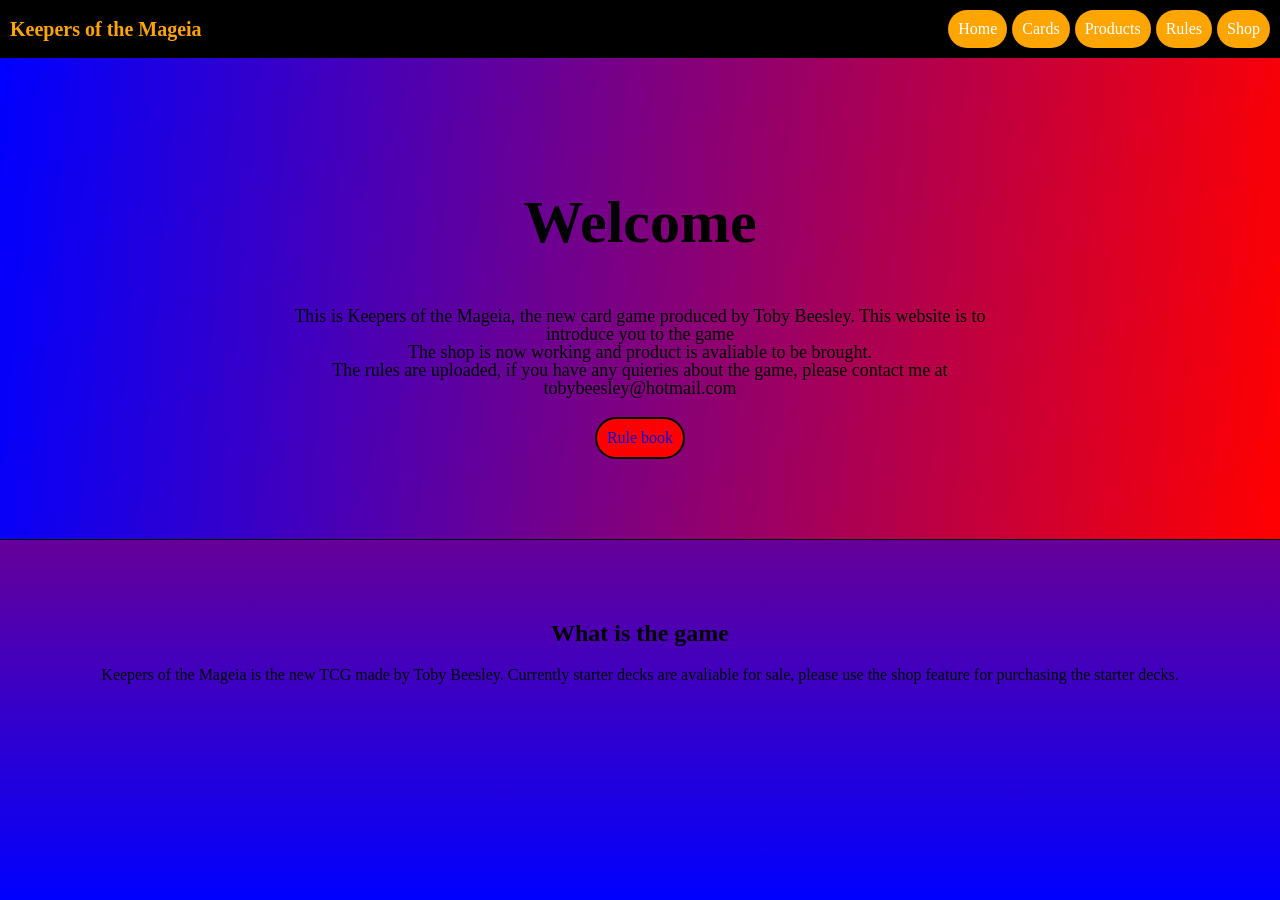
<file: index.html>
<!DOCTYPE html>
<html>
<head>
<title Keepers of the Mageia> </title>
<link rel="stylesheet" href="style.css">
<meta name="google-site-verification" content="NzcPI3-PAaTqCs_t_xGtyVuctuylp0UsOkS1MBzK-8Y" >
</head>
<body>
  <nav>
    <div class="logo">
      Keepers of the Mageia
    </div>
    <div class="navlinks">
      <a href="index.html" class="nav-button">Home</a>
      <a href="cards.html" class="nav-button">Cards</a>
      <a href="products.html" class="nav-button">Products</a>
      <a href="rules.html" class="nav-button">Rules</a>
      <a href="https://www.ebay.co.uk/usr/keepers_of_the_mageia" class="nav-button shop-button">Shop</a>
    </div>
  </nav>
  <section class="hero">
    <h1> Welcome</h1>
    <p>This is Keepers of the Mageia, the new card game produced by Toby Beesley. This website is to introduce you to the game</p>
    <p>The shop is now working and product is avaliable to be brought.</p>
    <p>The rules are uploaded, if you have any quieries about the game, please contact me at tobybeesley@hotmail.com</p>
    <a href="rules.html" class="rule-button">Rule book</a>
  </section>
  <section class="about">
    <h2>What is the game</h2>
    <p>Keepers of the Mageia is the new TCG made by Toby Beesley. Currently starter decks are avaliable for sale, please use the shop feature for purchasing the starter decks.</p>
  </section>


</body>
</html>
</file>
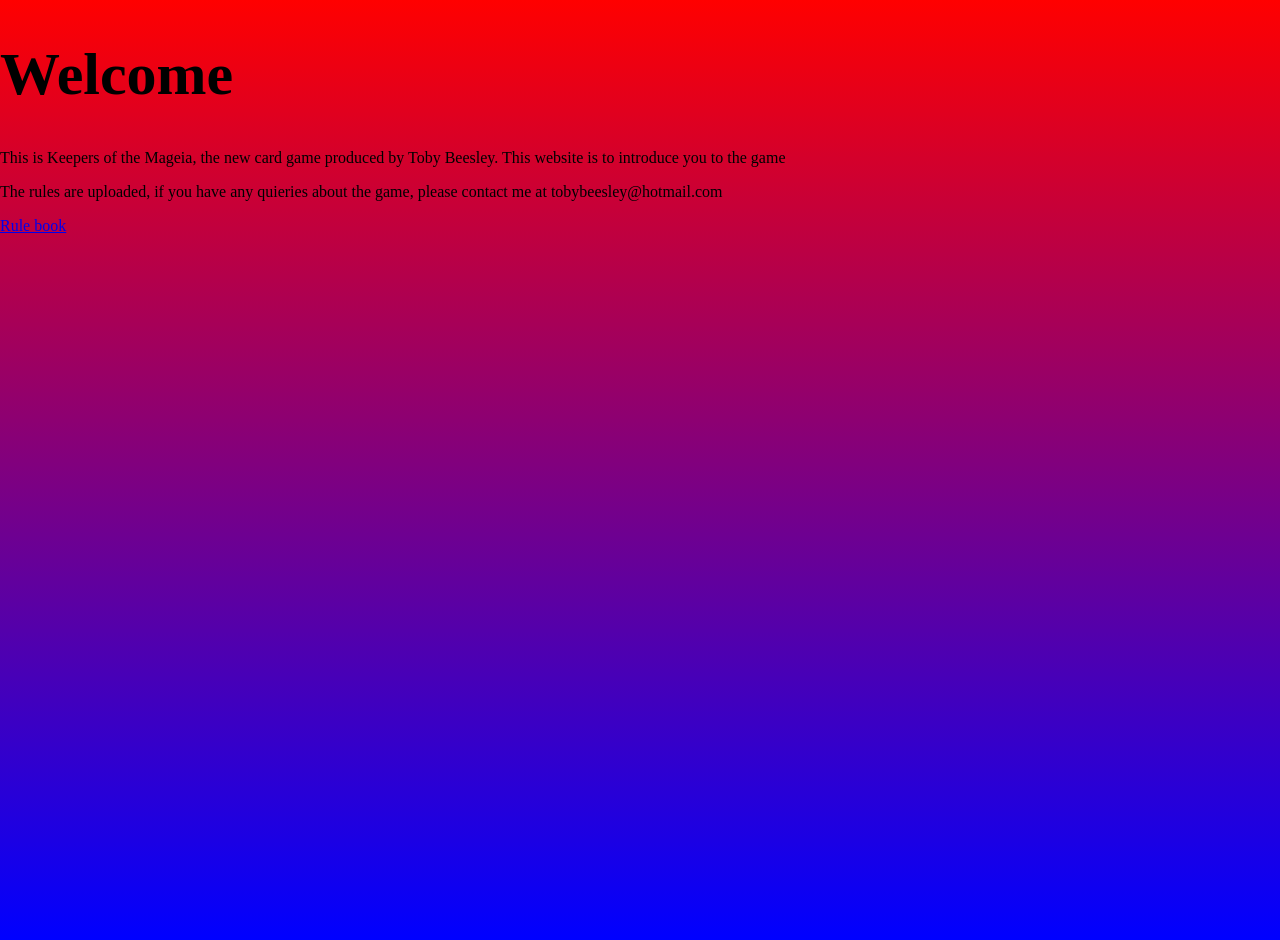
<file: indexh.html>
<!DOCTYPE html>
<html>
<head>
<title>Keepers of the Mageia</title>
<link rel="stylesheet" href="style.css">
<meta name="google-site-verification" content="NzcPI3-PAaTqCs_t_xGtyVuctuylp0UsOkS1MBzK-8Y" >
</head>
<body>
<h1 style="font-size:60px;">Welcome</h1>
<p>This is Keepers of the Mageia, the new card game produced by Toby Beesley. This website is to introduce you to the game</p>
<p>The rules are uploaded, if you have any quieries about the game, please contact me at tobybeesley@hotmail.com</p>
<a href="Backup_of_Rule book.pdf">Rule book</a>

</body>
</html>
</file>
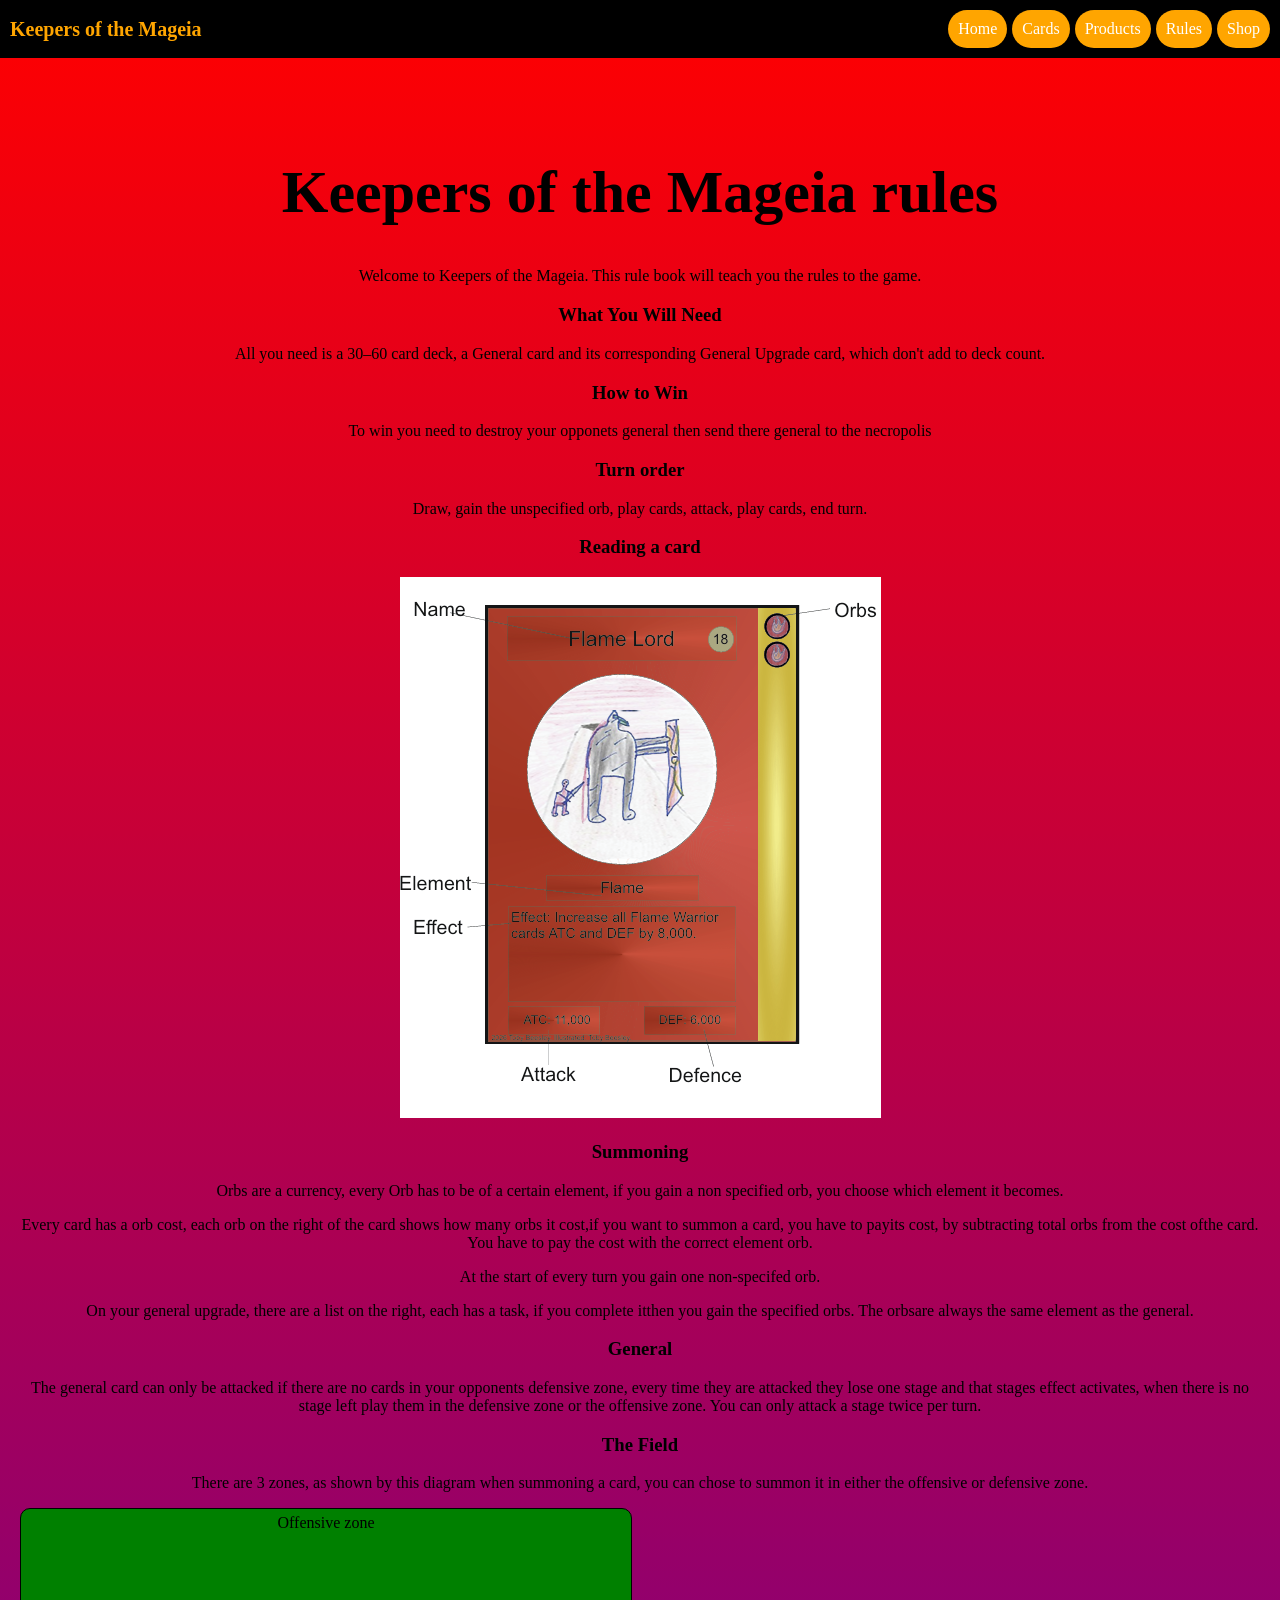
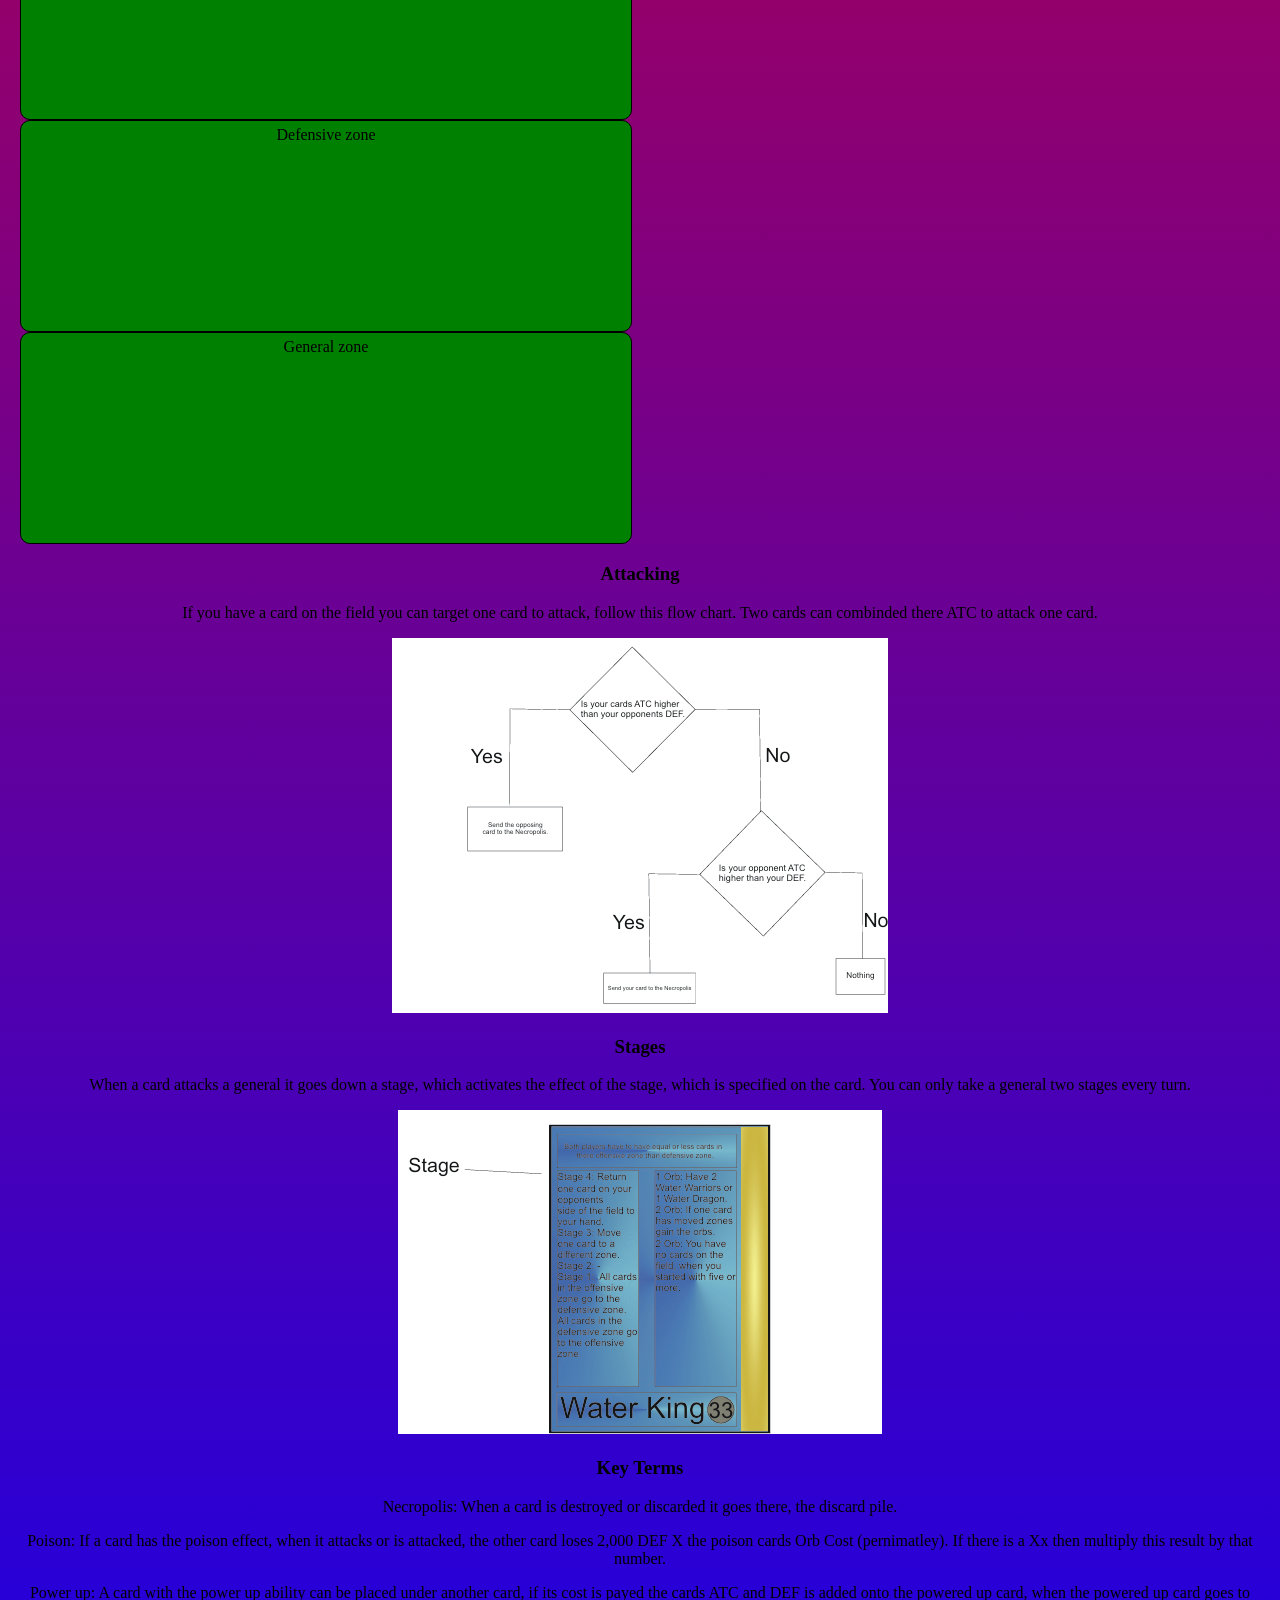
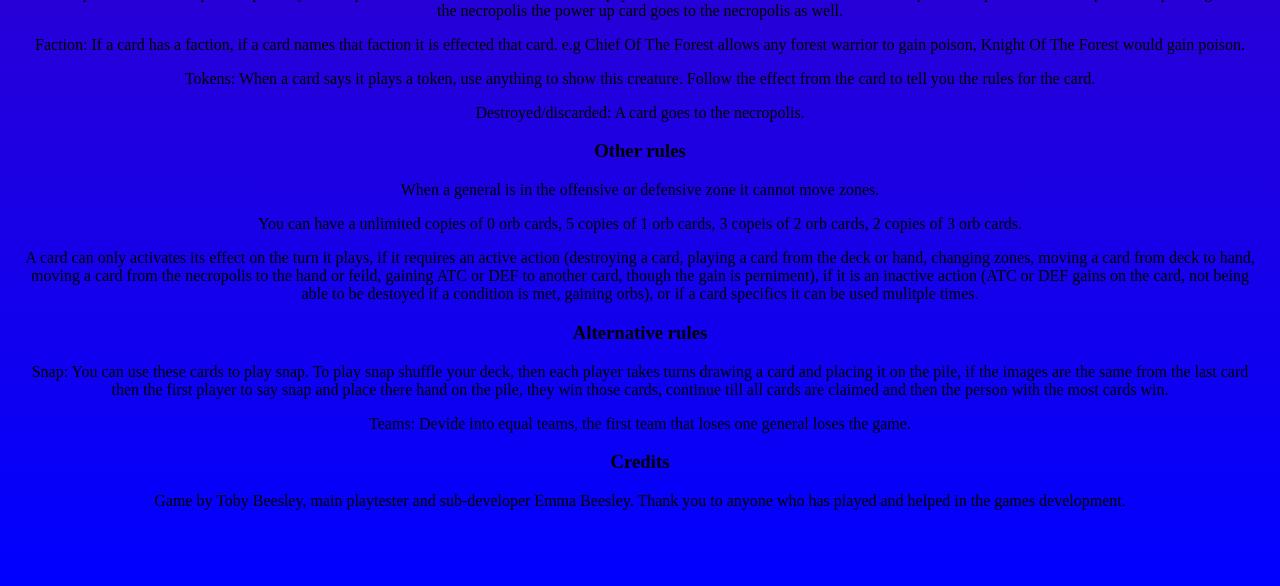
<file: rules.html>
<!DOCTYPE html>
<html>
<head>
  <title>Rules - Keepers of the Mageia</title> 
  <link rel="stylesheet" href="style.css">
</head>
<body>
  <nav>
    <div class="logo">
      Keepers of the Mageia
    </div>
    <div class="navlinks">
      <a href="index.html" class="nav-button">Home</a>
      <a href="cards.html" class="nav-button">Cards</a>
      <a href="products.html" class="nav-button">Products</a>
      <a href="rules.html" class="nav-button">Rules</a>
      <a href="https://www.ebay.co.uk/usr/keepers_of_the_mageia" class="nav-button shop-button">Shop</a>
    </div>
  </nav>
  <main>
    <h1> Keepers of the Mageia rules</h1>
    
    <p>Welcome to Keepers of the Mageia. This rule book will teach you the rules to the game. </p>

    <h3>What You Will Need</h3>

    <p>All you need is a 30–60 card deck, a General card and its corresponding General Upgrade card, which don't add to deck count.</p>

    <h3>How to Win</h3>
    <p> To win you need to destroy your opponets general then send there general to the necropolis</p>
    <h3>Turn order</h3>
    <p>Draw, gain the unspecified orb, play cards, attack, play cards, end turn.</p>

    <h3>Reading a card</h3>
    <img src="images/readacard.png">
    <h3>Summoning</h3>
    <p>Orbs are a currency, every Orb has to be of a certain element, if you gain a non specified orb, you choose which element it becomes.</p>
    <p>Every card has a orb cost, each orb on the right of the card shows how many orbs it cost,if you want to summon a card, you have to payits cost, by subtracting total orbs from the cost ofthe card. You have to pay the cost with the correct element orb.</p>
    <p>At the start of every turn you gain one non-specifed orb.</p>
    <p>On your general upgrade, there are a list on the right, each has a task, if you complete itthen you gain the specified orbs. The orbsare always the same element as the general.</p>

    <h3>General</h3>
    <p>The general card can only be attacked if there are no cards in your opponents defensive zone, every time they are attacked they lose one stage and that stages effect activates, when there is no stage left play them in the defensive zone or the offensive zone. You can only attack a stage twice per turn.</p>

    <h3>The Field</h3>
    <p>There are 3 zones, as shown by this diagram when summoning a card, you can chose to summon it in either the offensive or defensive zone.</p>
      <div class="Battlefeild"></div>
        <div class="battlefield_zones">Offensive zone</div>
        <div class="battlefield_zones">Defensive zone</div>
        <div class="battlefield_zones">General zone</div>
    <h3>Attacking</h3>
    <p>If you have a card on the field you can target one card to attack, follow this flow chart. Two cards can combinded there ATC to attack one card.</p>
    <img src="images/attack flow chart.png">
    <h3>Stages</h3>
    <p>When a card attacks a general it goes down a stage, which activates the effect of the stage, which is specified on the card. You can only take a general two stages every turn.</p>
    <img src="images/stage image.png">
    <h3>Key Terms</h3>
    <p>Necropolis: When a card is destroyed or discarded it goes there, the discard pile.</p>
    <p>Poison: If a card has the poison effect, when it attacks or is attacked, the other card loses 2,000 DEF X the poison cards Orb Cost (pernimatley). If there is a Xx then multiply this result by that number.</p>
    <p>Power up: A card with the power up ability can be placed under another card, if its cost is payed the cards ATC and DEF is added onto the powered up card, when the powered up card goes to the necropolis the power up card goes to the necropolis as well.</p>
    <p>Faction: If a card has a faction, if a card names that faction it is effected that card. e.g Chief Of The Forest allows any forest warrior to gain poison, Knight Of The Forest would gain poison.</p>
    <p>Tokens: When a card says it plays a token, use anything to show this creature. Follow the effect from the card to tell you the rules for the card.</p>
    <p>Destroyed/discarded: A card goes to the necropolis.</p>
    <h3>Other rules</h3>
    <p>When a general is in the offensive or defensive zone it cannot move zones.</p>
    <p>You can have a unlimited copies of 0 orb cards, 5 copies of 1 orb cards, 3 copeis of 2 orb cards, 2 copies of 3 orb cards.</p>
    <p>A card can only activates its effect on the turn it plays, if it requires an active action (destroying a card, playing a card from the deck or hand, changing zones, moving a card from deck to hand, moving a card from the necropolis to the hand or feild, gaining ATC or DEF to another card, though the gain is perniment), if it is an inactive action (ATC or DEF gains on the card, not being able to be destoyed if a condition is met, gaining orbs), or if a card specifics it can be used mulitple times.</p>
    <h3>Alternative rules</h3>
    <p>Snap: You can use these cards to play snap. To play snap shuffle your deck, then each player takes turns drawing a card and placing it on the pile, if the images are the same from the last card then the first player to say snap and place there hand on the pile, they win those cards, continue till all cards are claimed and then the person with the most cards win.</p>
    <p>Teams: Devide into equal teams, the first team that loses one general loses the game.</p>
    <h3>Credits</h3>
    <p>Game by Toby Beesley, main playtester and sub-developer Emma Beesley. Thank you to anyone who has played and helped in the games development. </p>
  </main>
</body>
</html>
</file>
<file: style.css>
h1 {
    font-size: 60px;
}
nav {
    background: black;
    display: flex;
    gap: 100px;
    justify-content: space-between;
    padding: 10px;
    align-items: center;
}
.nav-button {
    background: orange;
    padding: 10px;
    border-radius: 50px;
    transition: 0.3s;
 
}
.logo {
    color: orange;
    font-weight: 700;
    font-size: 20px;
}
.navlinks {
    display: flex;
    gap: 5px;
}
.navlinks a {
    color: white;
    text-decoration: none;
}
.navlinks a:hover {
    color: yellow;
}
.nav-button:hover {
    background: lightgray;
}
.rule-button {
    background: red;
    padding: 10px;
    border-radius: 360px;
    transition: 1s;
    text-decoration: none;
    display: inline-block;
    margin-top: 20px;
    border: 2px solid black;
}
.rule-button:hover {
    background: green;
}
.shop-button {
    transition: 2s;
}
    
body {
    margin: 0;
    min-height: 100vh;
    background: linear-gradient(red, blue);
}
.hero {
    padding: 80px 20px;
    text-align: center;
    background: linear-gradient(95deg, blue, red);
}
.hero p {
    font-size: 18px;
    line-height: 1;
    max-width: 700px;
    margin: 0 auto;
}
.about {
    padding: 60px 20px;
    text-align: center;
    border-top: 1px solid;
}
.about h2 {
    text-align: center;
}
main {
    padding: 60px 20px;
    text-align: center;
}
.card-grid {
    display: grid;
    grid-template-columns: repeat(3, 300px);
    grid-align: center;
    gap: 20px;
    justify-content: center;
}

.card {
    border: 1px solid;
    padding: 5px;
    min-height: 200px;
    border-radius: 10px;
    background-color: black;
    max-width: 250px;
}
.card img {
    width: 250px;
    
}
.rules {
    max-width: 900px;
    margin: 0 auto;
    text-align: left;
}
.Battlefeild {
    display: grid;
    grid-template-columns: repeat(1, 600px);
    grid-align: center;
    gap: 20px;
    justify-content: center;
}
.battlefield_zones {
    border: 1px solid;
    padding: 5px;
    min-height: 200px;
    border-radius: 10px;
    background-color: green;
    max-width: 600px;
    grid-align: center;
}
.General-grid {
    display: grid;
    grid-template-columns: repeat(3, 300px);
    grid-align: center;
    gap: 20px;
    justify-content: center;
}

@media (max-width: 600px) {

    .logo {
        font-size: 18px;
    }
    nav {
        flex-direction: column;
    }
    .nav-links {
        flex-direction: column;
    }


}
#image-overlay {
    display: none;
    position: fixed;
    top: 0;
    left: 0;
    width: 100%;
    height: 100%;
    background: rgba(0, 0, 0, 0.8);
    justify-content: center;
    align-items: center;
}
#large-image {
    max-width: 80%;
    max-height: 90%;
}
#close-button {
    position: absolute;
    top: 20px;
    right: 30px;
    font-size: 40px;
    background: none;
    border: none;
    color: white;
    cursor: pointer;
}
</file>
